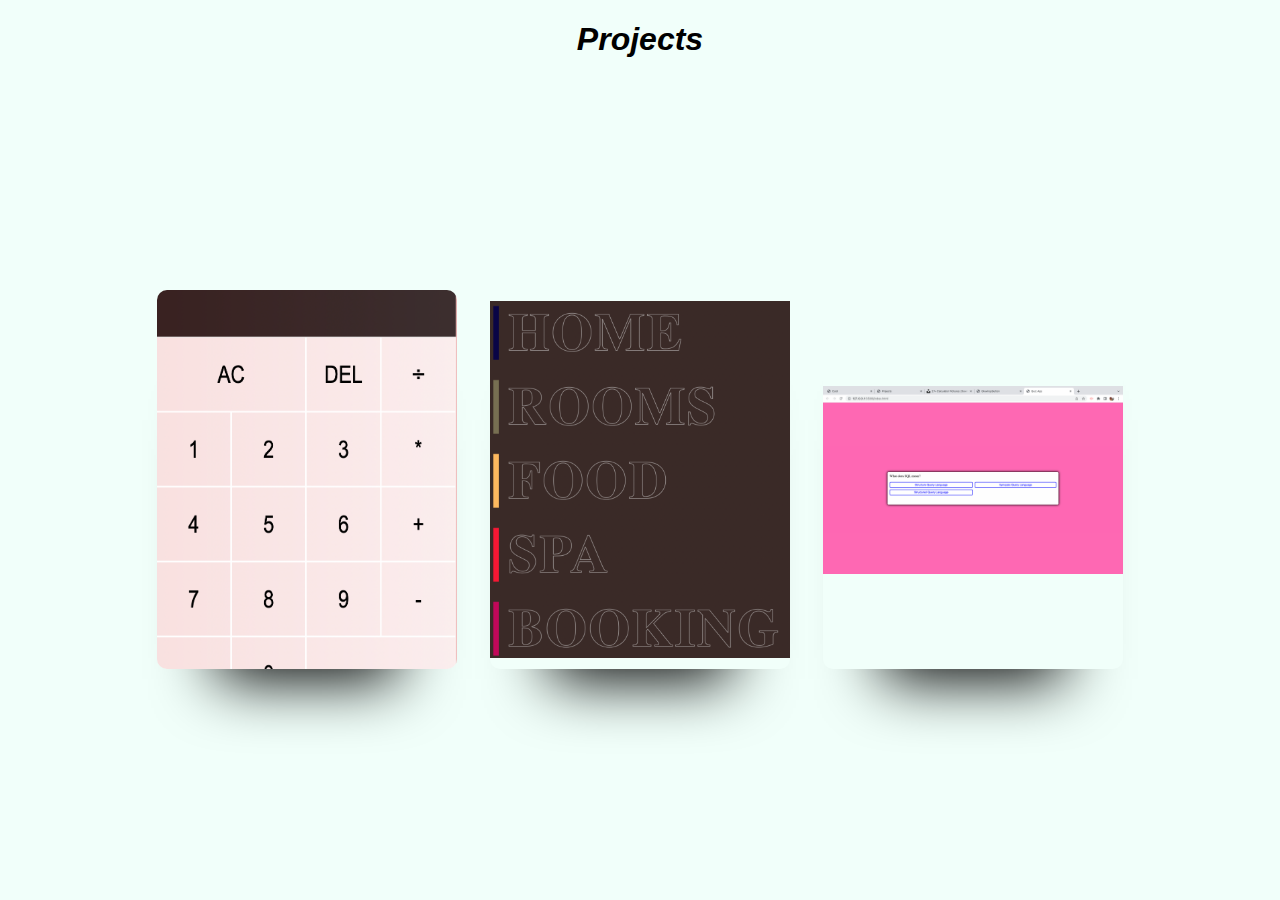
<file: cards.html>
<!DOCTYPE html>
<html lang="en">
<head>
    <meta charset="UTF-8">
    <meta http-equiv="X-UA-Compatible" content="IE=edge">
    <meta name="viewport" content="width=device-width, initial-scale=1.0">
    <link href="https://stackpath.bootstrapcdn.com/font-awesome/4.7.0/css/font-awesome.min.css" rel="stylesheet" integrity="sha384-wvfXpqpZZVQGK6TAh5PVlGOfQNHSoD2xbE+QkPxCAFlNEevoEH3Sl0sibVcOQVnN"crossorigin="anonymous">
    <link rel="stylesheet" href="./cards.css">
    <title>Projects</title>
</head>
<body>
    <h1 class="">Projects</h1> 
    <div class="container">
        <div class=" card card0">
          <div class="border">
            <h2><a href="https://gbemigaa.github.io/Calculator/">Calculator</a></h2>
            <div class="icons">
                <a href=""><i class="fa fa-instagram" id="ins"></i></a>
                <a href=""><i class="fa fa-twitter" id="twi"></i></a>
                <a href=""><i class="fa fa-facebook" id="fac"></i></a>
            </div>
         </div>
        </div>
        <div class=" card card1">
            <div class="border">
              <h2><a href="https://gbemigaa.github.io/Menu/">Menu</a></h2>
              <div class="icons">
                  <a href=""><i class="fa fa-instagram" id="ins"></i></a>
                  <a href=""><i class="fa fa-twitter" id="twi"></i></a>
                  <a href=""><i class="fa fa-facebook" id="fac"></i></a>
              </div>
           </div>
          </div>
          <div class=" card card2">
            <div class="border">
              <h2><a href="https://gbemigaa.github.io/Quiz/">Quiz</a></h2>
              <div class="icons">
                  <a href=""><i class="fa fa-instagram" id="ins"></i></a>
                  <a href=""><i class="fa fa-twitter" id="twi"></i></a>
                  <a href=""><i class="fa fa-facebook" id="fac"></i></a>
              </div>
           </div>
          </div>
    </div>
</body>
</html>
</file>
<file: cards.css>
body {
    background: #F1FFFA;
  }
  .container {
    height: 100vh;
    width: 0vw;
    max-height: 800px;
    max-width: 1280px;
    min-height: 600px;
    min-width: 1000px;
    display: flex;
    justify-content: space-around;
    align-items: center;
    margin: 0 auto;
  }
  .border {
    height: 369px;
    width: 290px;
    background: transparent;
    border-radius: 10px;
    transition: border 1s;
    position: relative;
  }
  .border:hover {
    border: 1px solid #fff;
  }
  a {
   text-decoration: none;
   color: white;
   font-size: 25px;
  }
  #ins:hover {
    color: #dd4b39;
  }
  #twi:hover {
    color: #55acee;
  }
  #fac:hover {
    color: #3b5999;
  }
  .card {
    height: 379px;
    width: 300px;
    background: #808080;
    border-radius: 10px;
    transition: background 0.8s;
    overflow: hidden;
    background: #000;
    box-shadow: 0 70px 63px -60px #000;
    display: flex;
    justify-content: center;
    align-items: center;
    position: relative;
  }
  .card0 {
    background: url("./Assets/Calculator.png") center center no-repeat;
    background-size: 300px;
  }
  .card0:hover {
    background: url("./Assets/Calculator.png") left center no-repeat;
    background-size: 600px;
  }
  .card0:hover h2 {
    opacity: 1;
  }
  .card0:hover .fa {
    opacity: 1;
  }
  .card1 {
    background: url("./Assets/Menu.png") center center no-repeat;
    background-size: 300px;
  }
  .card1:hover {
    background: url("./Assets/Menu.png") left center no-repeat;
    background-size: 600px;
  }
  .card1:hover h2 {
    opacity: 1;
  }
  .card1:hover .fa {
    opacity: 1;
  }
  .card2 {
    background: url("./Assets/Quiz.png") center center no-repeat;
    background-size: 300px;
  }
  .card2:hover {
    background: url("./Assets/Quiz.png") left center no-repeat;
    background-size: 600px;
  }
  .card2:hover h2 {
    opacity: 1;
  }
  .card2:hover .fa {
    opacity: 1;
  }
  h2 {
    font-family: 'Helvetica Neue', Helvetica, Arial, sans-serif;
    color: #fff;
    margin: 20px;
    opacity: 0;
    transition: opacity 1s;
  }

  a:hover{
    color: #55acee;
  }

  .fa {
    opacity: 0;
    transition: opacity 1s;
  }
  .fa a:hover{
    background: red;
  }
  .icons {
    position: absolute;
    fill: #fff;
    color: #fff;
    height: 130px;
    top: 226px;
    width: 50px;
    display: flex;
    flex-direction: column;
    align-items: center;
    justify-content: space-around;
  }
  
  h1{
    display: flex;
    justify-content: space-around;
    align-items: center;
    font-style: italic;
    font-family: 'Trebuchet MS', 'Lucida Sans Unicode', 'Lucida Grande', 'Lucida Sans', Arial, sans-serif;
  }
</file>
